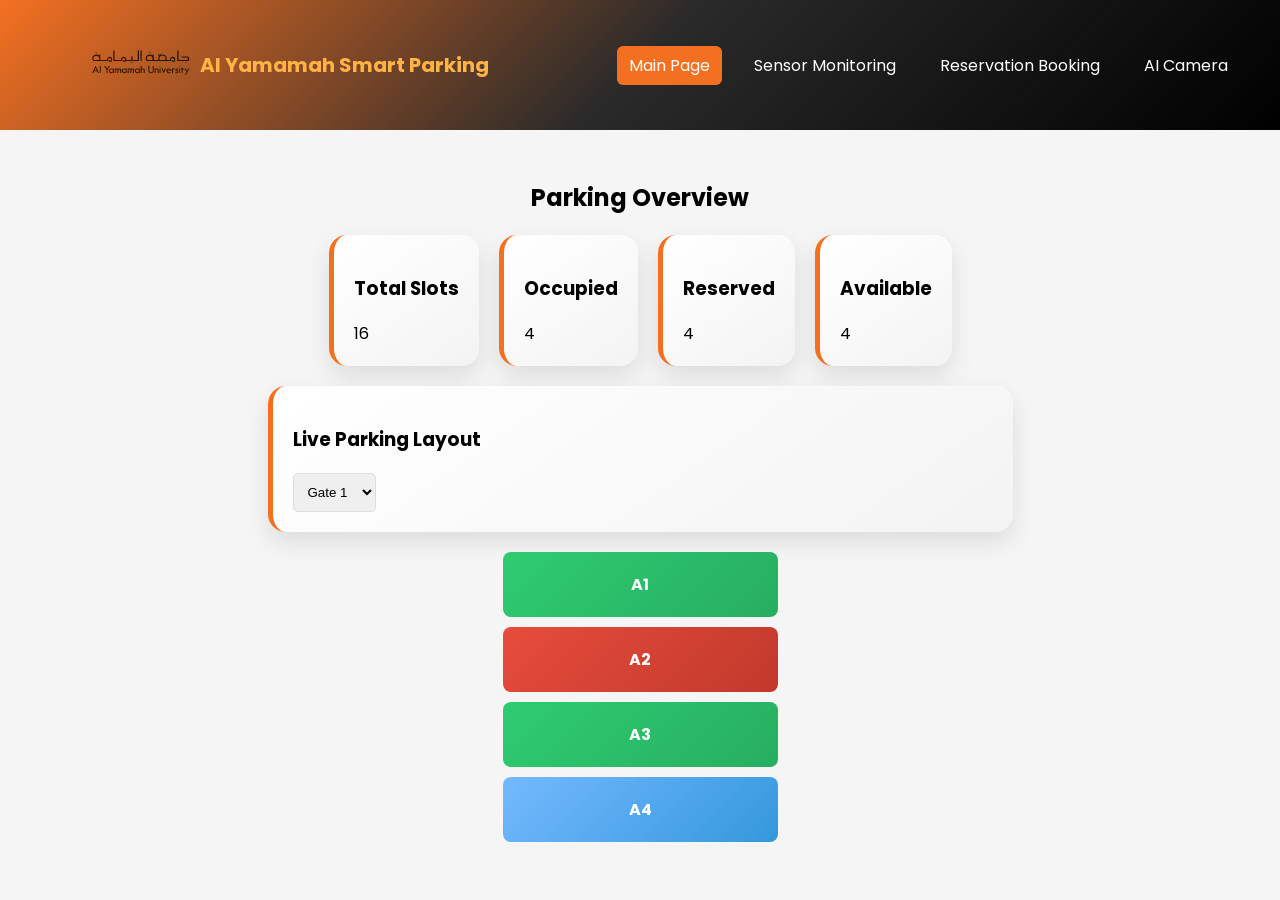
<file: Smart Parking/index.html>
<!DOCTYPE html>
<html lang="en">
<head>
  <meta charset="UTF-8">
  <title>Al Yamamah Parking System</title>
  <link rel="stylesheet" href="style.css">
</head>
<body>

<!-- NAVBAR -->
<nav class="navbar">
  <div class="logo">
    <img src="yulogo.svg" width="150" height="100">
    <h1>Al Yamamah Smart Parking</h1>
  </div>

  <ul>
    <li><a href="index.html" class="active">Main Page</a></li>
    <li><a href="sensor.html">Sensor Monitoring</a></li>
    <li><a href="reservation.html">Reservation Booking</a></li>
    <li><a href="ai.html">AI Camera</a></li>
  </ul>
</nav>

<!-- MAIN -->
<div class="container">
  <h2>Parking Overview</h2>

  <!-- CARDS -->
<div class="cards">
  <div class="glass card">
    <h3>Total Slots</h3>
      <span id="total">16</span>
  </div>

    <div class="glass card">
      <h3>Occupied</h3>
      <span id="occupied">4</span>
    </div>

    <div class="glass card">
      <h3>Reserved</h3>
      <span id="reserved">4</span>
    </div>

    <div class="glass card">
      <h3>Available</h3>
      <span id="available">4</span>
    </div>
</div>

  <!-- PARKING MAP -->
  <div class="map glass">
    <h3>Live Parking Layout</h3>
    <select id="gateSelect" onchange="loadGate()">
        <option value="1">Gate 1</option>
        <option value="2">Gate 2</option>
        <option value="3">Gate 3</option>
        <option value="4">Gate 4</option>
      </select>
    </div>

    <div id="slotContainer" class="slot"></div>
    </div>
  </div>

<script src="script.js"></script>
</body>
</html>
</file>
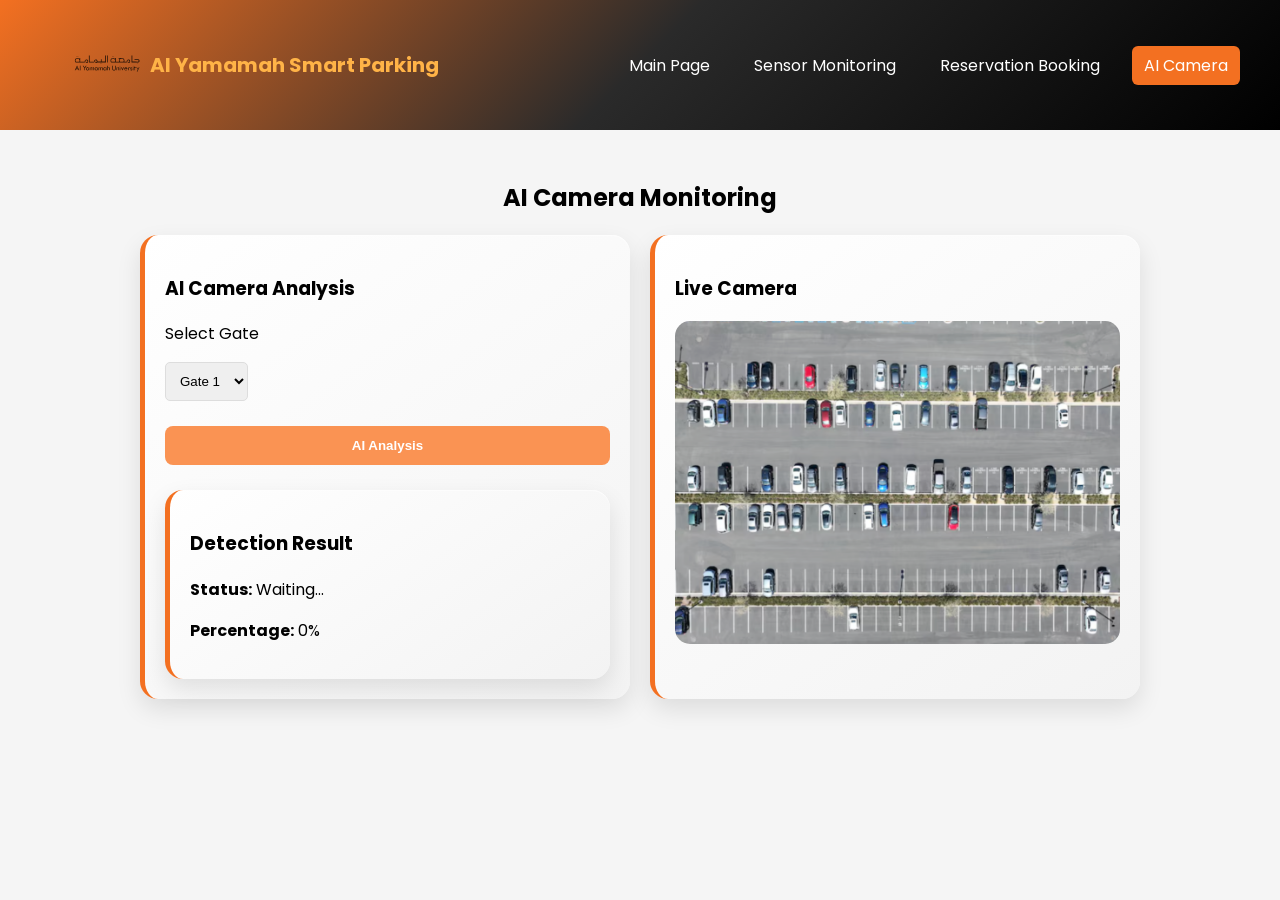
<file: Smart Parking/ai.html>
<!DOCTYPE html>
<html lang="en">
<head>
  <meta charset="UTF-8">
  <title>AI Camera</title>
  <link rel="stylesheet" href="style.css">
</head>
<body>

<!-- NAVBAR -->
<nav class="navbar">
  <div class="logo">
    <img src="yulogo.svg" width="100" height="100">
    <h1>Al Yamamah Smart Parking</h1>
  </div>

  <ul>
    <li><a href="index.html">Main Page</a></li>
    <li><a href="sensor.html">Sensor Monitoring</a></li>
    <li><a href="reservation.html">Reservation Booking</a></li>
    <li><a href="ai.html" class="active">AI Camera</a></li>
  </ul>
</nav>

<div class="container">

  <h2>AI Camera Monitoring</h2>

  <div class="cards">

    <!-- AI Controls -->
    <div class="glass box">

      <h3>AI Camera Analysis</h3>

      <p>Select Gate</p>

      <select id="gate">
        <option>Gate 1</option>
        <option>Gate 2</option>
        <option>Gate 3</option>
        <option>Gate 4</option>
      </select>

      <br><br>

      <button onclick="runAI()">AI Analysis</button>

      <br><br>

      <div class="glass">
        <h3>Detection Result</h3>

        <p><strong>Status:</strong>
          <span id="status">Waiting...</span>
        </p>

        <p><strong>Percentage:</strong>
          <span id="percentage">0%</span>
        </p>
      </div>

    </div>

    <!-- Camera Image -->
    <div class="glass box">

      <h3>Live Camera</h3>

<img src="parkinglot.png"
     alt="Parking Camera"
     style="width:100%; border-radius:15px;">
     
    </div>

  </div>

</div>

<script>

function runAI() {

  let percentage = Math.floor(Math.random() * 100);

  let statusText = "";

  if (percentage >= 70) {
    statusText = "Parking Lot Full";
  } else {
    statusText = "Parking Lot Empty";
  }

  document.getElementById("percentage").innerText = percentage + "%";
  document.getElementById("status").innerText = statusText;
}

</script>

</body>
</html>
</file>
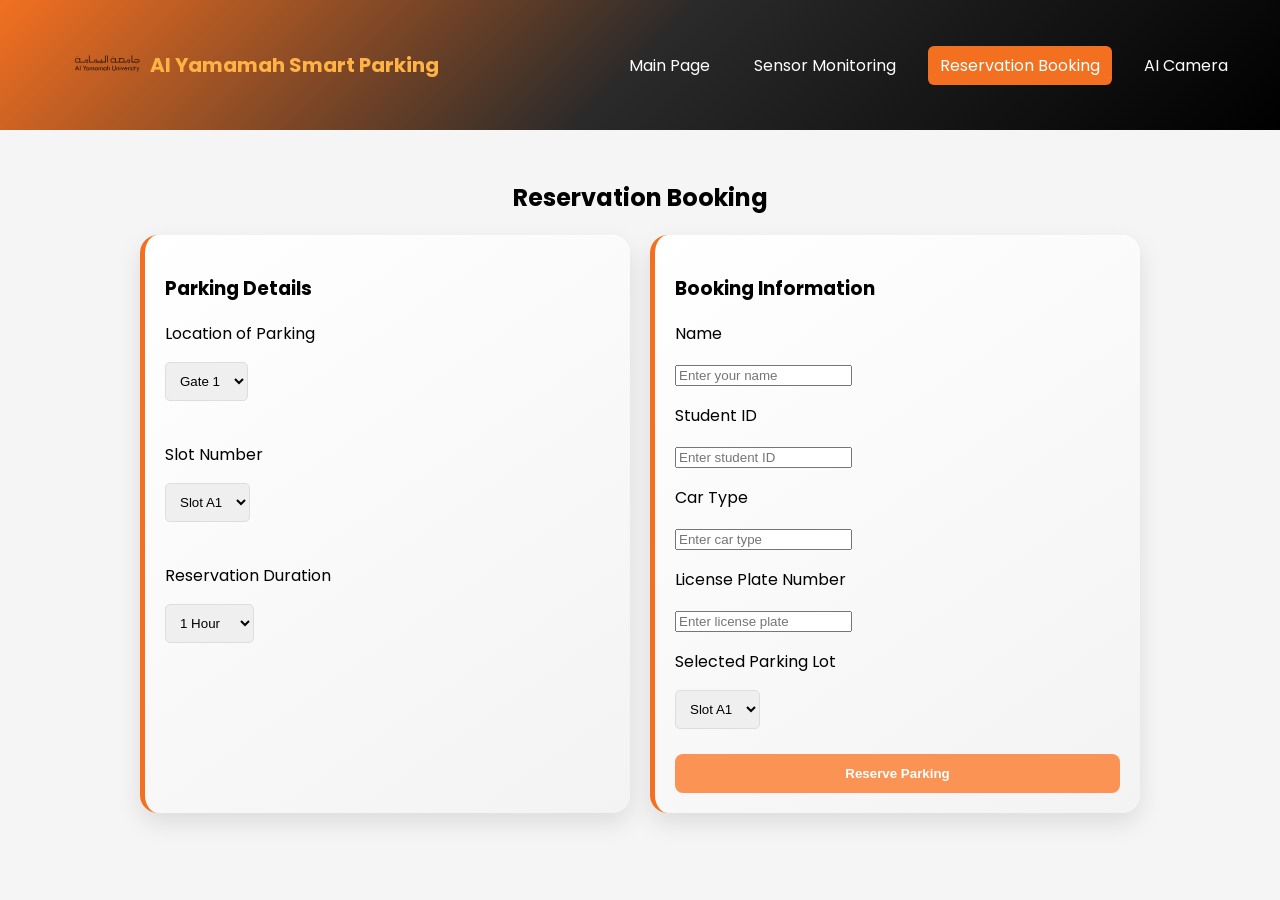
<file: Smart Parking/reservation.html>
<!DOCTYPE html>
<html lang="en">
<head>
  <meta charset="UTF-8">
  <title>Reservation Booking</title>
  <link rel="stylesheet" href="style.css">
</head>
<body>

<!-- NAVBAR -->
<nav class="navbar">
  <div class="logo">
    <img src="yulogo.svg" width="100" height="100">
    <h1>Al Yamamah Smart Parking</h1>
  </div>

  <ul>
    <li><a href="index.html">Main Page</a></li>
    <li><a href="sensor.html">Sensor Monitoring</a></li>
    <li><a href="reservation.html" class="active">Reservation Booking</a></li>
    <li><a href="ai.html">AI Camera</a></li>
  </ul>
</nav>

<div class="container">

  <h2>Reservation Booking</h2>

  <div class="cards">

    <!-- Parking Details -->
    <div class="glass box">
      <h3>Parking Details</h3>

      <p>Location of Parking</p>
      <select>
        <option>Gate 1</option>
        <option>Gate 2</option>
        <option>Gate 3</option>
        <option>Gate 4</option>
      </select>

      <br><br>

      <p>Slot Number</p>
      <select>
        <option>Slot A1</option>
        <option>Slot A2</option>
        <option>Slot B1</option>
        <option>Slot B2</option>
      </select>

      <br><br>

      <p>Reservation Duration</p>
      <select>
        <option>1 Hour</option>
        <option>2 Hours</option>
        <option>3 Hours</option>
        <option>4 Hours</option>
      </select>
    </div>

    <!-- Booking Information -->
    <div class="glass box">
      <h3>Booking Information</h3>

      <p>Name</p>
      <input type="text" placeholder="Enter your name">

      <p>Student ID</p>
      <input type="text" placeholder="Enter student ID">

      <p>Car Type</p>
      <input type="text" placeholder="Enter car type">

      <p>License Plate Number</p>
      <input type="text" placeholder="Enter license plate">

      <p>Selected Parking Lot</p>
      <select>
        <option>Slot A1</option>
        <option>Slot A2</option>
        <option>Slot B1</option>
        <option>Slot B2</option>
      </select>

      <br><br>

     <button onclick="confirmReservation()">Reserve Parking</button>
    </div>

  </div>
</div>
<script src="script.js"></script>
</body>
</html>
</file>
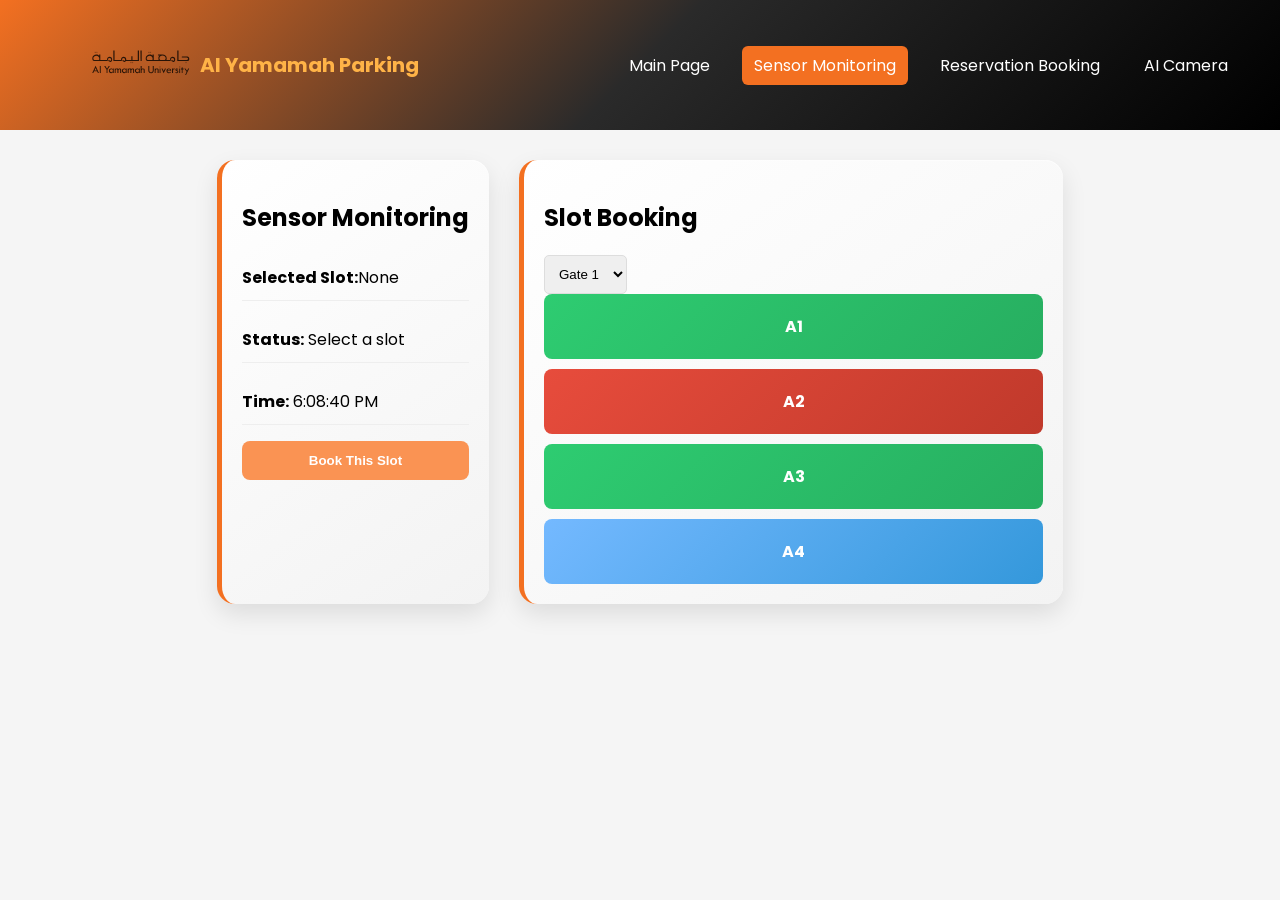
<file: Smart Parking/sensor.html>
<!DOCTYPE html>
<html lang="en">
<head>
  <meta charset="UTF-8">
  <title>Sensor Monitoring</title>
  <link rel="stylesheet" href="style.css">
</head>
<body>

<nav class="navbar">
  <div class="logo">
    <img src="yulogo.svg" width="150" height="100">
    <h1>Al Yamamah Parking</h1>
  </div>

  <ul>
    <li><a href="index.html">Main Page</a></li>
    <li><a href="sensor.html" class="active">Sensor Monitoring</a></li>
    <li><a href="reservation.html">Reservation Booking</a></li>
    <li><a href="ai.html">AI Camera</a></li>
  </ul>
</nav>

<div class="container">
  <div class="sensor-layout">

    <div class="glass sensor-box">
      <h2>Sensor Monitoring</h2>
      <div class="sensor-data">
      <p><strong>Selected Slot:</strong><span id="selectedSlot">None</span></p>
      <p><strong>Status:</strong> <span id="status">Select a slot</span></p>
      <p><strong>Time:</strong> <span id="time">--:--:--</span></p>
      </div>
      <button id="reserveBtn" onclick="reserveSlot()" diabled>Book This Slot</button>
    </div>

    
    <div class="glass slot-booking">
      <h2>Slot Booking</h2>
      <select id="gateSelect" onchange="changeGate()">
        <option value="1">Gate 1</option>
        <option value="2">Gate 2</option>
        <option value="3">Gate 3</option>
        <option value="4">Gate 4</option>
      </select>
      <div id="slotContainer" class="slots"></div>
      </div>

    </div>
  </div>

<script src="script.js"></script>
</body>
</html>
</file>
<file: Smart Parking/style.css>
@import url('https://fonts.googleapis.com/css2?family=Poppins:wght@300;400;600;700&display=swap');

body {
  margin: 0;
  font-family: 'Poppins', sans-serif;
  background: #f5f5f5;
  overflow-x: hidden;
}

/* NAVBAR */
.navbar {
  display: flex;
  justify-content: space-between;
  align-items: center;
  padding: 15px 40px;
  background: linear-gradient(135deg, #F37021, #2a2a2a, #000000);
}

.logo {
  display: flex;
  align-items: center;
  gap: 10px;
}

.logo h1 {
  font-size: 20px;
  color: #ffb347;
  font-weight: 700;
}

.navbar ul {
  list-style: none;
  display: flex;
  gap: 20px;
}

.navbar a {
  color: white;
  text-decoration: none;
  padding: 8px 12px;
  border-radius: 6px;
}

.navbar a:hover {
  background: rgba(255,255,255,0.15);
}

.navbar a.active {
  background: #F37021;
}

/* CONTAINER */
.container {
  padding: 30px;
  display: flex;
  flex-direction: column;
  align-items: center;
}

/* CARDS */
.cards {
  display: flex;
  gap: 20px;
  max-width: 1000px;
  width: 100%;
  justify-content: center;
}

/* GLASS CARD */
.glass {
  background: linear-gradient(145deg, #ffffff, #f3f3f3);
  border-radius: 18px;
  padding: 20px;

  box-shadow: 0 10px 25px rgba(0,0,0,0.1),
              inset 0 1px 0 rgba(255,255,255,0.6);

  border-left: 5px solid #F37021;
}

/* MAP */
.map {
  margin-top: 20px;
  width: 100%;
  max-width: 700px;
}

/* SLOTS */
.slots {
  display: flex;
  flex-wrap: wrap;
  gap: 10px;
}
.slot {
  flex: 1 1 45%;
  padding: 20px;
  color: white;
  border-radius: 8px;
  text-align: center;
  font-weight: bold;
}

/* COLORS */
.green { background: linear-gradient(135deg,#2ecc71,#27ae60); }
.red { background: linear-gradient(135deg,#e74c3c,#c0392b); }
.reserved { background: linear-gradient(135deg,#74b9ff,#3498db); }

/* SENSOR LAYOUT */
.sensor-layout {
  display: grid;
  grid-template-columns: 1fr 2fr;
  gap: 30px;
}
.sensor-data p{border-bottom: 1px solid #eee; padding: 10px 0; }



.center-layout { 
  display: flex; 
  justify-content: center; 
  align-items: center; 
}

/* equal boxes */ 
.box { 
  flex: 1; 
  min-width: 400px; 
} 
/* slot grid */ 
#slotContainer { 
  display: flex; 
  flex-wrap: wrap; 
  gap: 10px; 
} 
/* clickable only green */ 
.slot { 
  flex: 1 1 45%; 
  padding: 20px; 
  text-align: center; 
  border-radius: 8px; 
  font-weight: bold; 
  color: white; 
  cursor: pointer; 
}

.slot.red { background: linear-gradient(135deg,#e74c3c,#c0392b); 
cursor: not-allowed; } 
.slot.green { background: linear-gradient(135deg,#2ecc71,#27ae60); } 
.slot.reserved { background: linear-gradient(135deg,#74b9ff,#3498db); 
cursor: not-allowed; }
/* BUTTON */

button {
  width: 100%;
  padding: 12px;
  background: var(--primary);
  border: none;
  color: white;
  border-radius: 8px;
  font-weight: bold;
}
button:disabled { background: #ccc; cursor: not-allowed; }
button:enabled {background: #fa9353; cursor:pointer;}
select {
  padding: 10px;
  border-radius: 5px;
  border: 1px solid #ddd;
}
</file>
